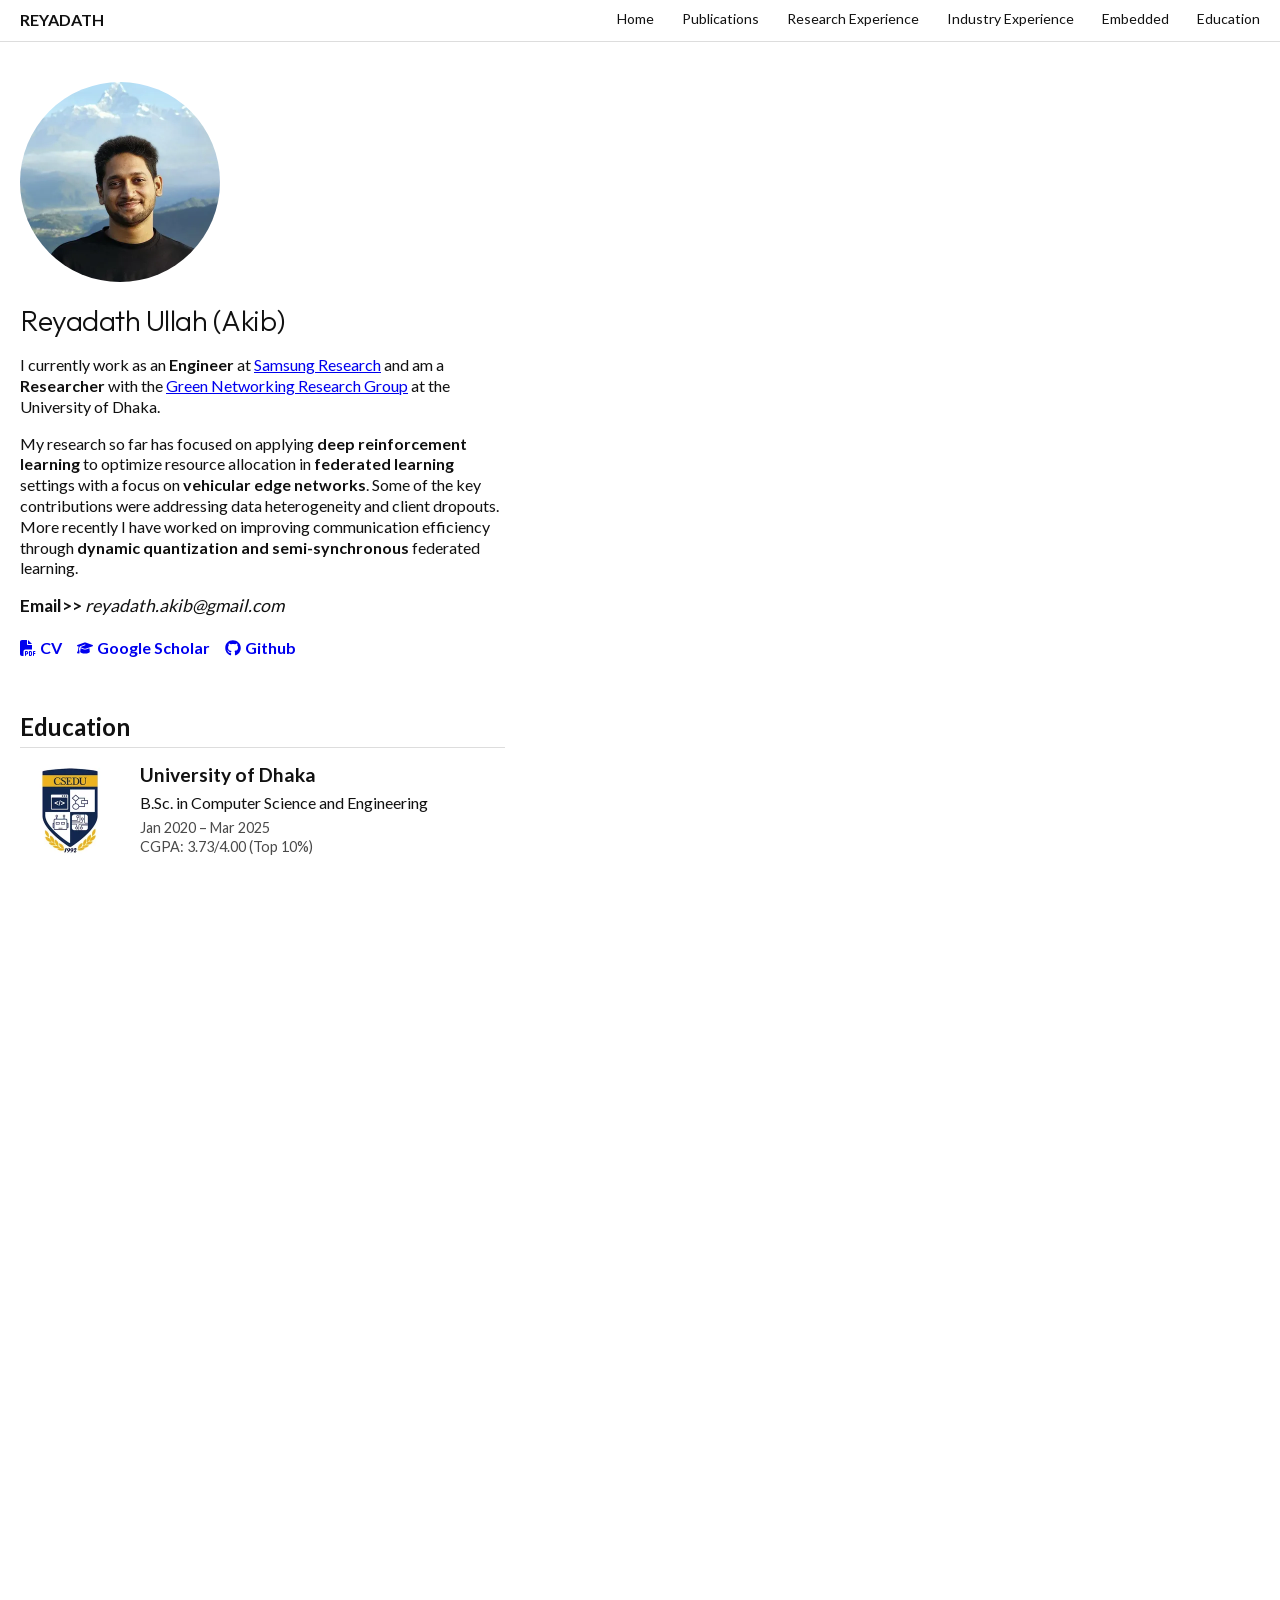
<file: index.html>
<!doctype html>
<html lang="en">

<head>
  <meta charset="UTF-8">
  <meta name="viewport" content="width=device-width, initial-scale=1.0, viewport-fit=cover">
  <title>Riadath | Portfolio</title>
  <link rel="preload" as="font" type="font/woff2" href="assets/fonts/lato-400.woff2" crossorigin>
  <link rel="stylesheet" href="style.css?v=3.2">
  <link rel="preload" as="image" href="assets/images/akib_mountain.webp">
</head>

<body>
  <!-- Icons: Font Awesome Free 6.4.0 by @fontawesome - https://fontawesome.com (CC BY 4.0) -->
  <svg xmlns="http://www.w3.org/2000/svg" style="display: none;">
    <symbol id="i-pdf" viewBox="0 0 512 512"><path d="M0 64C0 28.7 28.7 0 64 0H224V128c0 17.7 14.3 32 32 32H384V304H176c-35.3 0-64 28.7-64 64V512H64c-35.3 0-64-28.7-64-64V64zm384 64H256V0L384 128zM176 352h32c30.9 0 56 25.1 56 56s-25.1 56-56 56H192v32c0 8.8-7.2 16-16 16s-16-7.2-16-16V448 368c0-8.8 7.2-16 16-16zm32 80c13.3 0 24-10.7 24-24s-10.7-24-24-24H192v48h16zm96-80h32c26.5 0 48 21.5 48 48v64c0 26.5-21.5 48-48 48H304c-8.8 0-16-7.2-16-16V368c0-8.8 7.2-16 16-16zm32 128c8.8 0 16-7.2 16-16V400c0-8.8-7.2-16-16-16H320v96h16zm80-112c0-8.8 7.2-16 16-16h48c8.8 0 16 7.2 16 16s-7.2 16-16 16H448v32h32c8.8 0 16 7.2 16 16s-7.2 16-16 16H448v48c0 8.8-7.2 16-16 16s-16-7.2-16-16V432 368z"/></symbol>
    <symbol id="i-scholar" viewBox="0 0 640 512"><path d="M320 32c-8.1 0-16.1 1.4-23.7 4.1L15.8 137.4C6.3 140.9 0 149.9 0 160s6.3 19.1 15.8 22.6l57.9 20.9C57.3 229.3 48 259.8 48 291.9v28.1c0 28.4-10.8 57.7-22.3 80.8c-6.5 13-13.9 25.8-22.5 37.6C0 442.7-.9 448.3 .9 453.4s6 8.9 11.2 10.2l64 16c4.2 1.1 8.7 .3 12.4-2s6.3-6.1 7.1-10.4c8.6-42.8 4.3-81.2-2.1-108.7C90.3 344.3 86 329.8 80 316.5V291.9c0-30.2 10.2-58.7 27.9-81.5c12.9-15.5 29.6-28 49.2-35.7l157-61.7c8.2-3.2 17.5 .8 20.7 9s-.8 17.5-9 20.7l-157 61.7c-12.4 4.9-23.3 12.4-32.2 21.6l159.6 57.6c7.6 2.7 15.6 4.1 23.7 4.1s16.1-1.4 23.7-4.1L624.2 182.6c9.5-3.4 15.8-12.5 15.8-22.6s-6.3-19.1-15.8-22.6L343.7 36.1C336.1 33.4 328.1 32 320 32zM128 408c0 35.3 86 72 192 72s192-36.7 192-72L496.7 262.6 354.5 314c-11.1 4-22.8 6-34.5 6s-23.5-2-34.5-6L143.3 262.6 128 408z"/></symbol>
    <symbol id="i-zoom" viewBox="0 0 512 512"><path d="M416 208c0 45.9-14.9 88.3-40 122.7L502.6 457.4c12.5 12.5 12.5 32.8 0 45.3s-32.8 12.5-45.3 0L330.7 376c-34.4 25.2-76.8 40-122.7 40C93.1 416 0 322.9 0 208S93.1 0 208 0S416 93.1 416 208zM184 296c0 13.3 10.7 24 24 24s24-10.7 24-24V232h64c13.3 0 24-10.7 24-24s-10.7-24-24-24H232V120c0-13.3-10.7-24-24-24s-24 10.7-24 24v64H120c-13.3 0-24 10.7-24 24s10.7 24 24 24h64v64z"/></symbol>
    <symbol id="i-github" viewBox="0 0 496 512"><path d="M165.9 397.4c0 2-2.3 3.6-5.2 3.6-3.3.3-5.6-1.3-5.6-3.6 0-2 2.3-3.6 5.2-3.6 3-.3 5.6 1.3 5.6 3.6zm-31.1-4.5c-.7 2 1.3 4.3 4.3 4.9 2.6 1 5.6 0 6.2-2s-1.3-4.3-4.3-5.2c-2.6-.7-5.5.3-6.2 2.3zm44.2-1.7c-2.9.7-4.9 2.6-4.6 4.9.3 2 2.9 3.3 5.9 2.6 2.9-.7 4.9-2.6 4.6-4.6-.3-1.9-3-3.2-5.9-2.9zM244.8 8C106.1 8 0 113.3 0 252c0 110.9 69.8 205.8 169.5 239.2 12.8 2.3 17.3-5.6 17.3-12.1 0-6.2-.3-40.4-.3-61.4 0 0-70 15-84.7-29.8 0 0-11.4-29.1-27.8-36.6 0 0-22.9-15.7 1.6-15.4 0 0 24.9 2 38.6 25.8 21.9 38.6 58.6 27.5 72.9 20.9 2.3-16 8.8-27.1 16-33.7-55.9-6.2-112.3-14.3-112.3-110.5 0-27.5 7.6-41.3 23.6-58.9-2.6-6.5-11.1-33.3 2.6-67.9 20.9-6.5 69 27 69 27 20-5.6 41.5-8.5 62.8-8.5s42.8 2.9 62.8 8.5c0 0 48.1-33.6 69-27 13.7 34.7 5.2 61.4 2.6 67.9 16 17.7 25.8 31.5 25.8 58.9 0 96.5-58.9 104.2-114.8 110.5 9.2 7.9 17 22.9 17 46.4 0 33.7-.3 75.4-.3 83.6 0 6.5 4.6 14.4 17.3 12.1C428.2 457.8 496 362.9 496 252 496 113.3 383.5 8 244.8 8zM97.2 352.9c-1.3 1-1 3.3.7 5.2 1.6 1.6 3.9 2.3 5.2 1 1.3-1 1-3.3-.7-5.2-1.6-1.6-3.9-2.3-5.2-1zm-10.8-8.1c-.7 1.3.3 2.9 2.3 3.9 1.6 1 3.6.7 4.3-.7.7-1.3-.3-2.9-2.3-3.9-2-.6-3.6-.3-4.3.7zm32.4 35.6c-1.6 1.3-1 4.3 1.3 6.2 2.3 2.3 5.2 2.6 6.5 1 1.3-1.3.7-4.3-1.3-6.2-2.2-2.3-5.2-2.6-6.5-1zm-11.4-14.7c-1.6 1-1.6 3.6 0 5.9 1.6 2.3 4.3 3.3 5.6 2.3 1.6-1.3 1.6-3.9 0-6.2-1.4-2.3-4-3.3-5.6-2z"/></symbol>
    <symbol id="i-linkedin" viewBox="0 0 448 512"><path d="M416 32H31.9C14.3 32 0 46.5 0 64.3v383.4C0 465.5 14.3 480 31.9 480H416c17.6 0 32-14.5 32-32.3V64.3c0-17.8-14.4-32.3-32-32.3zM135.4 416H69V202.2h66.5V416zm-33.2-243c-21.3 0-38.5-17.3-38.5-38.5S80.9 96 102.2 96c21.2 0 38.5 17.3 38.5 38.5 0 21.3-17.2 38.5-38.5 38.5zm282.1 243h-66.4V312c0-24.8-.5-56.7-34.5-56.7-34.6 0-39.9 27-39.9 54.9V416h-66.4V202.2h63.7v29.2h.9c8.9-16.8 30.6-34.5 62.9-34.5 67.2 0 79.7 44.3 79.7 101.9V416z"/></symbol>
  </svg>

  <header class="topbar">
    <div class="logo">Reyadath</div>
    <nav class="nav" id="nav">
      <a href="#home">Home</a>
      <a href="#research-interests">Publications</a>
      <a href="#research-experience">Research Experience</a>
      <a href="#experience">Industry Experience</a>
      <a href="#embedded">Embedded</a>
      <a href="#education">Education</a>
    </nav>
    <button class="menu" id="menu" aria-label="Toggle navigation">
      <span></span>
      <span></span>
      <span></span>
    </button>
  </header>

  <main>
    <div class="sidebar">
      <section id="home" class="profile-section">
        <img src="assets/images/akib_mountain.webp" width="400" height="400" alt="Reyadath Ullah Akib" class="profile-image" decoding="async">
        <div class="profile-text">
          <h1>Reyadath Ullah (Akib)</h1>
          <p>I currently work as an <b>Engineer</b> at <a href="https://research.samsung.com/srbd"
              target="_blank">Samsung Research</a> and am a <b>Researcher</b> with the <a href="#experience">Green
              Networking Research Group</a> at the University of Dhaka.</p>
          <p>My research so far has focused on applying <b>deep reinforcement learning</b> to optimize resource
            allocation
            in <b>federated learning</b> settings with a focus on <b>vehicular edge networks</b>. Some of the key
            contributions were addressing data heterogeneity and client dropouts. More
            recently I have worked on improving communication efficiency through <b>dynamic
              quantization and semi-synchronous</b> federated learning.</p>
          <p style="margin-top: 10px; font-size: 1.1em;"> <b>Email>></b> <i>reyadath.akib@gmail.com</i>
          </p>

          <p
            style="margin-top: 20px; font-weight: bold; display: flex; gap: 15px; align-items: center; flex-wrap: wrap;">
            <a href="assets/docs/CV_2027_Reyadath_Ullah_Akib.pdf" target="_blank" style="text-decoration: none;"><svg class="icon" aria-hidden="true"><use href="#i-pdf"/></svg> CV</a>
            <a href="https://scholar.google.com/citations?user=j7ziSWcAAAAJ&hl=en" target="_blank"
              style="text-decoration: none;"><svg class="icon" aria-hidden="true"><use href="#i-scholar"/></svg> Google Scholar</a>
            <!-- <a href="https://www.linkedin.com/in/reyadath-u-053181199/" target="_blank"
              style="text-decoration: none;"><svg class="icon" aria-hidden="true"><use href="#i-linkedin"/></svg> linkedin</a> -->
            <a href="https://github.com/riadath" target="_blank" style="text-decoration: none;"><svg class="icon" aria-hidden="true"><use href="#i-github"/></svg> Github</a>
          </p>
        </div>
      </section>

      <section id="education">
        <h2>Education</h2>
        <div style="display: flex; align-items: center; gap: 20px; margin-bottom: 20px;">
          <img src="assets/images/csedu_logo.webp" width="200" height="200" alt="CSE DU Logo" style="width: 100px; height: auto;" loading="lazy"
            decoding="async">
          <div>
            <h3 style="margin: 0;">University of Dhaka</h3>
            <p style="margin: 5px 0 0 0;">B.Sc. in Computer Science and Engineering</p>
            <p style="margin: 5px 0 0 0;" class="muted">Jan 2020 – Mar 2025 <br> CGPA: 3.73/4.00 (Top 10%)</p>
          </div>
        </div>
      </section>


    </div>

    <div class="content-area">
      <section id="research-interests">
        <h2>Research Interests</h2>
        <ul class="interests-list">
          <li><b>Federated Learning</b></li>
          <li><b>Reinforcement Learning</b></li>
          <li><b>Edge Intelligence</b></li>
          <li><b>Mobile Computing</b></li>
          <li><b>On Device AI</b></li>
          <li><b>IoT</b></li>
        </ul>
      </section>

      <section id="publications">
        <h2>Publications</h2>

        <div style="display: flex; gap: 20px; margin-bottom: 30px; align-items: flex-start;">
          <div class="pub-image-container">
            <img src="assets/images/DQS_Fedrl_Framework.webp" width="813" height="806" alt="DQS-FeDRL Framework" class="pub-image"
              style="width: 100%; height: auto; object-fit: contain; border-radius: 8px; border: 1px solid #eee;"
              loading="lazy" decoding="async">
            <div class="pub-image-hint"><svg class="icon" aria-hidden="true"><use href="#i-zoom"/></svg> Click to enlarge</div>
          </div>
          <div>
            <h3 style="margin-top: 0;"><a href="assets/docs/DQS_FeDRL_Manuscript.pdf"
                target="_blank">Data-Diversity-Aware Quantization for
                Semi-Synchronous Federated Deep Reinforcement Learning in Vehicular Edge Computing</a></h3>
            <p class="muted" style="margin-top: 5px;">Manuscript in preparation for journal submission · 2026</p>
            <p style="margin-top: 5px;"><a href="assets/docs/DQS_FeDRL_Manuscript.pdf" target="_blank"
                style="text-decoration: none; font-weight: bold;"><svg class="icon" aria-hidden="true"><use href="#i-pdf"/></svg>PDF</a></p>
            <p style="margin-top: 10px;">Introduces DQS-FeDRL, a framework that uses dynamic quantization to compress
              client updates based
              on how unique their data is. It also features a smart scheduler that can distinguish between devices that
              are temporarily delayed and those that have dropped offline completely. This prevents the training process
              from stalling, leading to up to 2.9× faster convergence and up to 75% reduction in network traffic in
              vehicular
              networks.</p>
            <p><em>Ittehad Saleh Chowdhury, <strong>Reyadath Ullah</strong>, Md. Abdur Razzaque, Abdulhameed
                Alelaiwi, Md. Rafiul Hassan, Mohammad Mehedi Hassan.</em></p>
          </div>
        </div>

        <div style="display: flex; gap: 20px; margin-bottom: 30px; align-items: flex-start;">
          <div class="pub-image-container">
            <img src="assets/images/DA-FedRL.webp" width="851" height="572" alt="DA-FeDRL Framework" class="pub-image"
              style="width: 100%; height: auto; object-fit: contain; border-radius: 8px; border: 1px solid #eee;"
              loading="lazy" decoding="async">
            <div class="pub-image-hint"><svg class="icon" aria-hidden="true"><use href="#i-zoom"/></svg> Click to enlarge</div>
          </div>
          <div>
            <h3 style="margin-top: 0;"><a href="https://link.springer.com/chapter/10.1007/978-3-031-92608-2_20"
                target="_blank">Federated Deep
                Reinforcement Learning for Optimal Resource
                Allocation in Vehicular Edge Computing</a></h3>
            <p class="muted" style="margin-top: 5px;">SAI Computing Conference 2025 · London</p>
            <p style="margin-top: 5px;"><a href="assets/docs/Published_Conf_Paper.pdf" target="_blank"
                style="text-decoration: none; font-weight: bold;"><svg class="icon" aria-hidden="true"><use href="#i-pdf"/></svg>PDF</a></p>
            <p style="margin-top: 10px;">Proposes a Twin Delayed Deep Deterministic Policy Gradient (TD3) based
              scheduler
              to optimize device selection and bandwidth allocation. It prioritizes clients with diverse datasets rather
              than just fast network connections to improve model generalization, demonstrating up to 5% improvement in
              model
              accuracy alongside up to 38% reduction in edge device energy consumption and up to 32% lower latency.</p>
            <p><em><strong>Reyadath Ullah</strong>, Ittehad Chowdhury, Md. Abdur Razzaque, Palash Roy, Mohammad Mehedi
                Hassan.</em></p>
          </div>
        </div>

        <h3>Other Publications</h3>
        <ul>
          <li><a href="https://supplychaininsider.org/ojs/index.php/home/article/view/103" target="_blank"><em>Reducing
                Complexity in Exporting RMG Products Using Artificial Intelligence in Bangladesh</em></a>.
            <strong>Reyadath Ullah</strong>, Ahmed Shakibul Islam, Toma Ray, Nusrat Najnen Eva. Supply Chain Insider,
            Vol. 12, Issue 1, pp. 61–85, 2024.</li>
        </ul>
      </section>

      <section id="research-experience">
        <h2>Research Experience</h2>

        <div style="display: flex; gap: 20px; margin-bottom: 30px;">
          <img src="assets/images/wm_logo.webp" width="200" height="161" alt="William & Mary Logo"
            style="width: 100px; height: 100px; object-fit: contain; margin-top: 5px;" loading="lazy" decoding="async">
          <div>
            <h3 style="margin: 0;"><a href="https://www.wm.edu/" target="_blank">William & Mary - IMLS CiteCast
                Project</a>
            </h3>
            <p style="margin: 5px 0 10px 0;" class="muted">Remote Research Collaborator · Sep 2026 – Present</p>
            <ul style="margin: 0;">
              <li>Collaborating on an IMLS-funded project to identify and preserve web resources referenced in archived
                US television news, alongside Old Dominion University and the Internet Archive.</li>
              <li>Developing multi-modal machine learning and deep learning models for web citation detection under the
                supervision of <a href="https://alexandernwala.com/" target="_blank">Dr. Alexander C. Nwala</a> and <a
                  href="https://cdsp.wm.edu/computerscience/people/zhang-yanfu.php" target="_blank">Dr. Yanfu Zhang</a>.
              </li>
            </ul>
          </div>
        </div>

        <div style="display: flex; gap: 20px; margin-bottom: 30px;">
          <img src="assets/images/dhaka_university_logo.webp" width="158" height="200" alt="University of Dhaka Logo"
            style="width: 100px; height: 100px; object-fit: contain; margin-top: 5px;" loading="lazy" decoding="async">
          <div>
            <h3 style="margin: 0;">Green Networking Research Group, University of Dhaka</h3>
            <p style="margin: 5px 0 10px 0;" class="muted">Researcher · Sep 2023 – Present</p>
            <ul style="margin: 0;">
              <li>Supervised by <a href="https://www.du.ac.bd/faculty/faculty_details/CSE/1768" target="_blank">Dr. Md.
                  Abdur Razzaque</a>.</li>
              <li>Exploring federated learning and resource allocation in vehicular edge computing.</li>
              <li>Focusing on energy-aware systems and reliable networking at scale.</li>
            </ul>
          </div>
        </div>
      </section>

      <section id="experience">
        <h2>Industry Experience</h2>

        <div style="display: flex; gap: 20px; margin-bottom: 30px;">
          <img src="assets/images/samsung_research_logo.webp" width="200" height="200" alt="Samsung Research Logo"
            style="width: 100px; height: 100px; object-fit: contain; margin-top: 5px;" loading="lazy" decoding="async">
          <div>
            <h3 style="margin: 0;"><a href="https://research.samsung.com/srbd" target="_blank">Samsung Research</a>
              :: Engineer-I</h3>
            <p style="margin: 5px 0 10px 0;" class="muted">Aug 2025 – Present</p>
            <ul style="margin: 0;">
              <li>Migrated the <strong>Samsung Tizen Emulator</strong> backend from legacy QEMU 2.3.4 to <strong>QEMU
                  9.2.4</strong> and redesigned the UI architecture with <strong>SDL2</strong>, replacing Qt to improve
                cross-platform performance.</li>
              <li>Developed <strong><a href="https://github.com/Samsung/tizen-agent-skills" target="_blank">Tizen Agent
                    Skills</a></strong>, an open-source Node.js/TypeScript toolkit enabling AI coding assistants
                (Claude,
                Gemini, Cline) to automate Tizen SDK workflows via natural language, including app deployment, GDB/CDP
                remote debugging, and Playwright testing.</li>
              <li>Developed and published the <strong>Tizen VS Code Extension</strong> on the <a
                  href="https://developer.samsung.com/smarttv/develop/tools/additional-tools/vscode-extension.html"
                  target="_blank">VS Code Marketplace</a>.</li>
              <li>Researching and drafting patents for distributed, federated-learning-based recommendation systems to
                drive AI feature recommendations across Samsung devices.</li>
            </ul>
          </div>
        </div>

        <div style="display: flex; gap: 20px; margin-bottom: 30px;">
          <img src="assets/images/turing_logo.webp" width="200" height="105" alt="Turing Logo"
            style="width: 100px; height: 100px; object-fit: contain; margin-top: 0px;" loading="lazy" decoding="async">
          <div>
            <h3 style="margin: 0;"><a href="https://www.turing.com" target="_blank">Turing</a> :: Python
              Developer
              (Team Lead)</h3>
            <p style="margin: 5px 0 10px 0;" class="muted">Dec 2023 – Dec 2024</p>
            <p style="margin: 0 0 10px 0;"><i>Turing partners with frontier AI labs to improve LLM reasoning and coding
                through high-quality human-generated training data.</i></p>
            <ul style="margin: 0;">
              <li>Led a team of 6–8 engineers refining data pipelines for training AI models.</li>
              <li>Created and reviewed Python coding data used to post-train LLMs via supervised fine-tuning (SFT) and
                reinforcement learning from human feedback (RLHF).</li>
              <li>Set quality guidelines and reviewed team submissions to keep training data accurate and consistent.</li>
              <li>Automated workflows and deployment using Bash and Python scripts.</li>
            </ul>
          </div>
        </div>

        <div style="display: flex; gap: 20px; margin-bottom: 30px;">
          <img src="assets/images/codex_pro_logo.webp" width="200" height="147" alt="CodexPro Logo"
            style="width: 100px; height: 100px; object-fit: contain; margin-top: 0px;" loading="lazy" decoding="async">
          <div>
            <h3 style="margin: 0;"><a href="https://codexpro.eu/" target="_blank">CodexPro</a> :: Python
              Instructor</h3>
            <p style="margin: 5px 0 10px 0;" class="muted">Jan 2023 – Aug 2023</p>
            <ul style="margin: 0;">
              <li>Taught basic to intermediate Python (English batches).</li>
              <li>Helped design course materials for Python and Scratch.</li>
            </ul>
          </div>
        </div>
      </section>



      <section id="embedded">
        <h2>Embedded Programming</h2>

        <div style="display: flex; gap: 20px; margin-bottom: 30px; align-items: flex-start;">
          <div>
            <h3 style="margin-top: 0;">Device Drivers for STM32F4xx Microcontrollers</h3>
            <ul style="margin-top: 10px;">
              <li>Developed bare-metal device drivers for STM32F4xx microcontrollers (ARM Cortex-M4) from scratch using
                C/C++
                and register-level programming.</li>
              <li><strong><a href="https://github.com/riadath/traffic_system_i2c" target="_blank">I2C</a>:</strong>
                Supports
                master/slave modes, address handling, and event/error interrupts.</li>
              <li><strong><a href="https://github.com/riadath/traffic_system_spi" target="_blank">SPI</a>:</strong>
                Features
                flexible baud rates, data format settings, and interrupt-based communication for slave mode.</li>
              <li><strong><a href="https://github.com/riadath/traffic_system_usart" target="_blank">UART</a>:</strong>
                Provides robust configuration and communication functions for UART2, UART4, and UART5.</li>
            </ul>
          </div>
        </div>

        <h3><a href="https://github.com/riadath/DUOS_modified" target="_blank">DUOS (RTOS) for ARM Cortex-M4</a></h3>
        <p class="muted"><em>C/C++ · ARM Assembly · CMake · Register-level programming</em></p>
        <ul style="margin-top: 10px;">
          <li>Contributed to the Dhaka University Operating System (DUOS), an educational real-time operating system
            targeting ARMv7-M architectures (specifically STM32F4xx).</li>
          <li>Developed core RTOS capabilities including task management, context switching, and hardware interaction.
          </li>
        </ul>
      </section>


  </main>

  <footer class="footer">
    <p style="font-style: italic; margin-bottom: 10px;">"The man who sleeps with a machete is a fool every night, but
      one!"</p>
    <p>© <span id="year"></span> Reyadath Ullah Akib</p>
  </footer>

  <!-- Lightbox Modal -->
  <div id="lightbox" class="lightbox">
    <span class="lightbox-close">&times;</span>
    <img class="lightbox-content" id="lightbox-img">
    <div id="lightbox-caption"></div>
  </div>

  <script src="script.js"></script>
</body>

</html>
</file>
<file: style.css>
/* ── Fonts (self-hosted, latin subset) ── */
@font-face {
  font-family: 'Lato';
  font-style: normal;
  font-weight: 400;
  font-display: swap;
  src: url(assets/fonts/lato-400.woff2) format('woff2');
  unicode-range: U+0000-00FF, U+0131, U+0152-0153, U+02BB-02BC, U+02C6, U+02DA, U+02DC, U+0304, U+0308, U+0329, U+2000-206F, U+20AC, U+2122, U+2191, U+2193, U+2212, U+2215, U+FEFF, U+FFFD;
}

@font-face {
  font-family: 'Lato';
  font-style: normal;
  font-weight: 700;
  font-display: swap;
  src: url(assets/fonts/lato-700.woff2) format('woff2');
  unicode-range: U+0000-00FF, U+0131, U+0152-0153, U+02BB-02BC, U+02C6, U+02DA, U+02DC, U+0304, U+0308, U+0329, U+2000-206F, U+20AC, U+2122, U+2191, U+2193, U+2212, U+2215, U+FEFF, U+FFFD;
}

@font-face {
  font-family: 'Outfit';
  font-style: normal;
  font-weight: 300 400;
  font-display: swap;
  src: url(assets/fonts/outfit-var.woff2) format('woff2');
  unicode-range: U+0000-00FF, U+0131, U+0152-0153, U+02BB-02BC, U+02C6, U+02DA, U+02DC, U+0304, U+0308, U+0329, U+2000-206F, U+20AC, U+2122, U+2191, U+2193, U+2212, U+2215, U+FEFF, U+FFFD;
}

:root {
  --bg: #ffffff;
  --ink: #111111;
  --muted: #4a4a4a;
  --accent: #0000ee;
  --border: #dddddd;
  --max-width: 1440px;
}

*,
*::before,
*::after {
  box-sizing: border-box;
}

body {
  margin: 0;
  font-family: 'Lato', sans-serif;
  background: var(--bg);
  color: var(--ink);
  line-height: 1.3;
}

a {
  color: var(--accent);
  text-decoration: underline;
  transition: color 0.2s ease;
}

a:hover {
  color: var(--ink);
}

/* ── Topbar ── */
.topbar {
  position: sticky;
  top: 0;
  z-index: 10;
  background: var(--bg);
  border-bottom: 1px solid var(--border);
  display: flex;
  align-items: center;
  justify-content: space-between;
  padding: 10px 20px;
}

.logo {
  font-family: 'Lato', sans-serif;
  font-weight: 700;
  text-transform: uppercase;
}

.nav {
  display: flex;
  gap: 28px;
}

.nav a {
  font-family: 'Lato', sans-serif;
  text-decoration: none;
  color: var(--ink);
  font-size: 14px;
  position: relative;
  padding-bottom: 2px;
}

.nav a::after {
  content: '';
  position: absolute;
  bottom: 0;
  left: 0;
  width: 0;
  height: 1px;
  background: var(--ink);
  transition: width 0.25s ease;
}

.nav a:hover::after {
  width: 100%;
}

.nav a:hover {
  text-decoration: none;
}

.menu {
  display: none;
  flex-direction: column;
  gap: 4px;
  background: none;
  border: 1px solid var(--ink);
  padding: 6px;
  cursor: pointer;
}

.menu span {
  width: 20px;
  height: 2px;
  background: var(--ink);
}

/* ── Layout ── */
main {
  max-width: var(--max-width);
  margin: 0 auto;
  padding: 40px 20px 80px;
  display: grid;
  grid-template-columns: 500px 1fr;
  gap: 60px;
}

.sidebar {
  position: sticky;
  top: 60px;
  align-self: start;
  max-height: calc(100vh - 60px);
  overflow-y: auto;
  padding-right: 15px;
  padding-bottom: 40px;
  font-family: 'Lato', sans-serif;
}

.sidebar::-webkit-scrollbar {
  width: 6px;
}

.sidebar::-webkit-scrollbar-track {
  background: transparent;
}

.sidebar::-webkit-scrollbar-thumb {
  background: var(--border);
  border-radius: 4px;
}

.sidebar::-webkit-scrollbar-thumb:hover {
  background: var(--muted);
}

/* ── Typography ── */
h1, h2, h3, h4 {
  font-family: 'Lato', sans-serif;
  margin-top: 1.5em;
  margin-bottom: 0.5em;
  color: var(--ink);
}

h1 {
  font-size: 2em;
  margin-top: 0;
}

h2 {
  font-size: 1.5em;
  border-bottom: 1px solid var(--border);
  padding-bottom: 5px;
}

h3 {
  font-size: 1.2em;
}

p {
  margin: 1em 0;
}

ul {
  padding-left: 20px;
  margin: 1em 0;
}

li {
  margin-bottom: 5px;
}

.icon {
  width: 1em;
  height: 1em;
  fill: currentColor;
  vertical-align: -0.125em;
}

.interests-list {
  display: grid;
  grid-template-rows: repeat(3, auto);
  grid-auto-flow: column;
  grid-auto-columns: max-content;
  column-gap: 3em;
}

/* ── Profile ── */
.profile-section {
  display: flex;
  flex-direction: column;
  gap: 10px;
  margin-bottom: 15px;
}

.profile-text {
  flex: 1;
}

.profile-text h1 {
  font-family: 'Outfit', sans-serif;
  font-size: 1.8em;
  font-weight: 300;
  letter-spacing: -0.5px;
}

.profile-image {
  width: 100%;
  height: auto;
  max-width: 200px;
  border-radius: 50%;
  aspect-ratio: 1 / 1;
  object-fit: cover;
  margin-bottom: 10px;
}

.muted {
  color: var(--muted);
  font-size: 0.9em;
}

/* ── Footer ── */
.footer {
  margin-top: 60px;
  padding: 20px;
  text-align: center;
  border-top: 1px solid var(--border);
  color: var(--muted);
  font-size: 0.9em;
}

/* ── Social Links ── */
.profile-text p a {
  transition: color 0.2s ease;
  display: inline-flex;
  align-items: center;
  gap: 4px;
}

/* ── Performance: off-screen content ── */
.content-area > section {
  content-visibility: auto;
  contain-intrinsic-size: auto 500px;
}

/* ── Responsive ── */
@media (max-width: 900px) {
  main {
    grid-template-columns: 1fr;
    gap: 30px;
    padding: 20px 16px 60px;
    overflow-x: hidden;
  }
  
  .sidebar {
    position: static;
    max-height: none;
    overflow-y: visible;
  }

  /* Center profile on mobile */
  .profile-section {
    align-items: center;
    text-align: center;
  }

  .profile-image {
    max-width: 160px;
    width: 160px;
  }

  .profile-text h1 {
    font-size: 1.5em;
  }

  /* Center social links */
  .profile-text p[style*="flex"] {
    justify-content: center !important;
  }

  /* Stack flex containers vertically */
  .sidebar > section > div,
  .content-area > section > div {
    flex-direction: column !important;
    align-items: flex-start !important;
  }

  /* Prevent any image overflow */
  img {
    max-width: 100% !important;
    height: auto !important;
  }

  /* Publication images: stack above text, full width */
  .pub-image-container {
    width: 100%;
    max-width: 100%;
  }

  .content-area > section > div[style*="display: flex"] img {
    width: 100% !important;
    max-width: 100% !important;
    flex-shrink: 1 !important;
  }

  /* Experience/research logos: keep small */
  .content-area > section > div[style*="display: flex"] img[style*="width: 100px"] {
    width: 60px !important;
    height: 60px !important;
  }

  /* Tighten typography */
  h2 {
    font-size: 1.3em;
    margin-top: 1em;
  }

  h3 {
    font-size: 1.05em;
  }

  body {
    font-size: 15px;
    line-height: 1.5;
    overflow-x: hidden;
    overflow-wrap: break-word;
    word-break: break-word;
  }

  /* Prevent text overflow in all containers */
  .content-area,
  .sidebar,
  .content-area > section,
  .content-area > section > div {
    overflow-wrap: break-word;
    word-break: break-word;
    max-width: 100%;
    overflow-x: hidden;
  }

  /* Better touch targets for links */
  a {
    -webkit-tap-highlight-color: rgba(0, 0, 238, 0.1);
  }

  .nav {
    position: absolute;
    top: 50px;
    right: 16px;
    background: var(--bg);
    border: 1px solid var(--border);
    padding: 10px;
    flex-direction: column;
    gap: 15px;
    display: none;
    min-width: 150px;
    box-shadow: 0 4px 12px rgba(0, 0, 0, 0.08);
    border-radius: 6px;
  }

  .nav a {
    padding: 8px 12px;
    font-size: 15px;
  }

  .nav.open {
    display: flex;
  }

  .menu {
    display: flex;
  }


  /* Education logo on mobile */
  .sidebar > section > div[style*="display: flex"] img {
    width: 70px !important;
  }

  /* Footer spacing */
  .footer {
    margin-top: 40px;
    padding: 16px;
    font-size: 0.85em;
  }
}

/* Small phones */
@media (max-width: 400px) {
  main {
    padding: 16px 12px 50px;
  }

  .profile-image {
    max-width: 130px;
  }

  .profile-text h1 {
    font-size: 1.3em;
  }

  h2 {
    font-size: 1.2em;
  }

  .interests-list {
    grid-template-rows: none;
    grid-auto-flow: row;
  }
}

/* Safe area for notched phones */
@supports (padding: env(safe-area-inset-bottom)) {
  .footer {
    padding-bottom: calc(16px + env(safe-area-inset-bottom));
  }
}

/* Respect reduced-motion preference */
@media (prefers-reduced-motion: reduce) {
  *,
  *::before,
  *::after {
    animation-duration: 0.01ms !important;
    animation-iteration-count: 1 !important;
    transition-duration: 0.01ms !important;
  }
}

/* ── Publications Image Interaction ── */
.pub-image-container {
  position: relative;
  flex-shrink: 0;
  width: 300px;
}

.pub-image {
  display: block;
  transition: transform 0.3s ease, box-shadow 0.3s ease;
  cursor: zoom-in;
}

.pub-image:hover {
  transform: translateY(-5px);
  box-shadow: 0 10px 20px rgba(0,0,0,0.1);
}

.pub-image-hint {
  position: absolute;
  bottom: 10px;
  left: 50%;
  transform: translateX(-50%) translateY(0);
  background: rgba(0, 0, 0, 0.75);
  color: #fff;
  padding: 6px 14px;
  border-radius: 20px;
  font-size: 13px;
  opacity: 0;
  transition: opacity 0.3s ease, transform 0.3s ease;
  pointer-events: none;
  white-space: nowrap;
  font-family: 'Lato', sans-serif;
  z-index: 5;
}

.pub-image:hover + .pub-image-hint {
  opacity: 1;
  transform: translateX(-50%) translateY(-5px);
}

/* ── Lightbox ── */
.lightbox {
  display: none;
  position: fixed;
  z-index: 1000;
  left: 0;
  top: 0;
  width: 100%;
  height: 100%;
  overflow: auto;
  background-color: rgba(0,0,0,0.85);
  backdrop-filter: blur(5px);
  align-items: center;
  justify-content: center;
  flex-direction: column;
}

.lightbox-content {
  margin: auto;
  display: block;
  max-width: 90%;
  max-height: 80vh;
  border-radius: 8px;
  animation: zoomIn 0.3s ease;
  object-fit: contain;
}

@keyframes zoomIn {
  from {transform: scale(0.9); opacity: 0;}
  to {transform: scale(1); opacity: 1;}
}

.lightbox-close {
  position: absolute;
  top: 20px;
  right: 40px;
  color: #fff;
  font-size: 40px;
  font-weight: bold;
  cursor: pointer;
  transition: color 0.2s;
  z-index: 1001;
}

.lightbox-close:hover,
.lightbox-close:focus {
  color: #ccc;
  text-decoration: none;
  cursor: pointer;
}

#lightbox-caption {
  margin: 15px auto 0;
  display: block;
  width: 80%;
  max-width: 700px;
  text-align: center;
  color: #eee;
  font-family: 'Lato', sans-serif;
  font-size: 1.1em;
  animation: zoomIn 0.3s ease;
}
</file>
